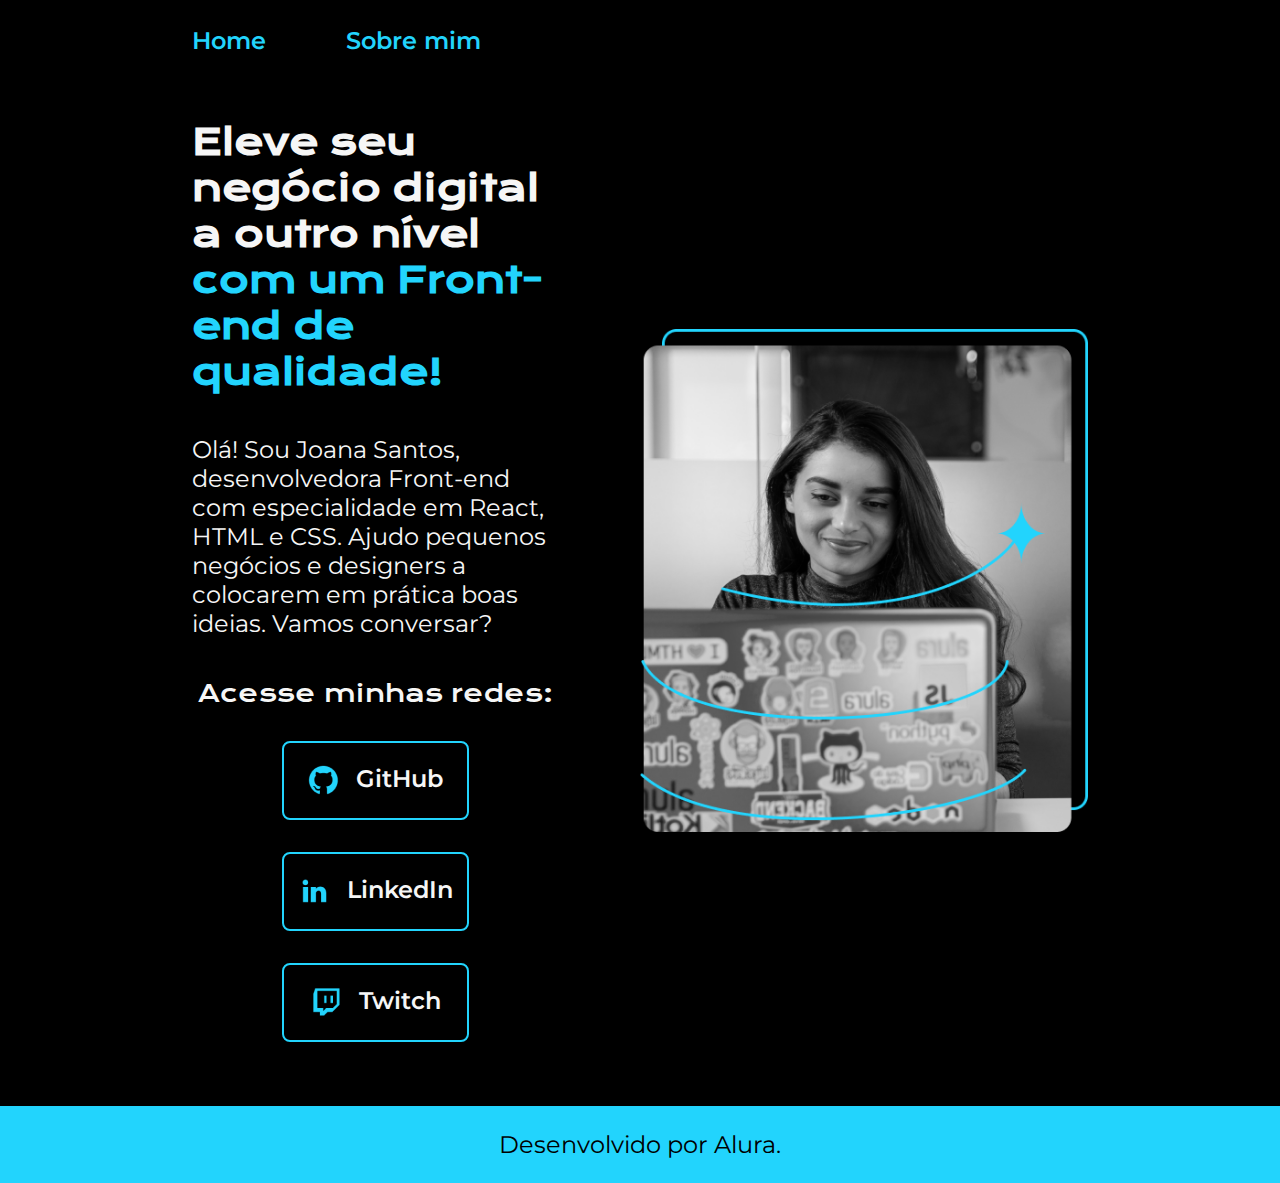
<file: index.html>
<!DOCTYPE html>
<html lang="pt-br">
<head>
    <meta charset="UTF-8">
    <meta name="viewport" content="width=device-width, initial-scale=1.0">
    <title>Portfolio</title>
    <link rel="stylesheet" href="./styles/style.css">
</head>
<body>
    <header class="cabecalho">
        <nav class="cabecalho__menu">
            <a class="cabecalho__menu__link" href="index.html">Home</a>
            <a class="cabecalho__menu__link" href="about.html">Sobre mim</a>
        </nav>
    </header>
    <main class="apresentacao">
        <section class="apresentacao__conteudo">
            <h1 class="apresentacao__conteudo__titulo">Eleve seu negócio digital a outro nível <strong class="titulo-destaque">com um Front-end de qualidade!</strong></h1>
            <p class="apresentacao__conteudo__texto">Olá! Sou Joana Santos, desenvolvedora Front-end com especialidade em React, HTML e CSS. Ajudo pequenos negócios e designers a colocarem em prática boas ideias. Vamos conversar?</p>
            <div class="apresentacao__links">
                <h2 class="apresentacao__links__subtitulo">Acesse minhas redes:</h2>
                <a class="apresentacao__links__navegacao" href="https://github.com/paulohpereira94">
                    <img src="assets/github.png" alt="logo do GitHub">
                    GitHub
                </a>
                <a class="apresentacao__links__navegacao" href="https://www.linkedin.com/in/paulohpereira94/">
                    <img src="assets/linkedin.png" alt="logo do LinkedIn">
                    LinkedIn
                </a>
                <a class="apresentacao__links__navegacao" href="https://www.twitch.tv/pauloximira">
                    <img src="assets/twitch.png" alt="logo da Twitch">
                    Twitch
                </a>
            </div>
        </section>
        <img class="apresentacao__imagem" src="./assets/Imagem.png" alt="Foto da Joana Santos programando">
    </main>
    <footer class="rodape">
        <p>Desenvolvido por Alura.</p>
    </footer>
</body>
</html>
</file>
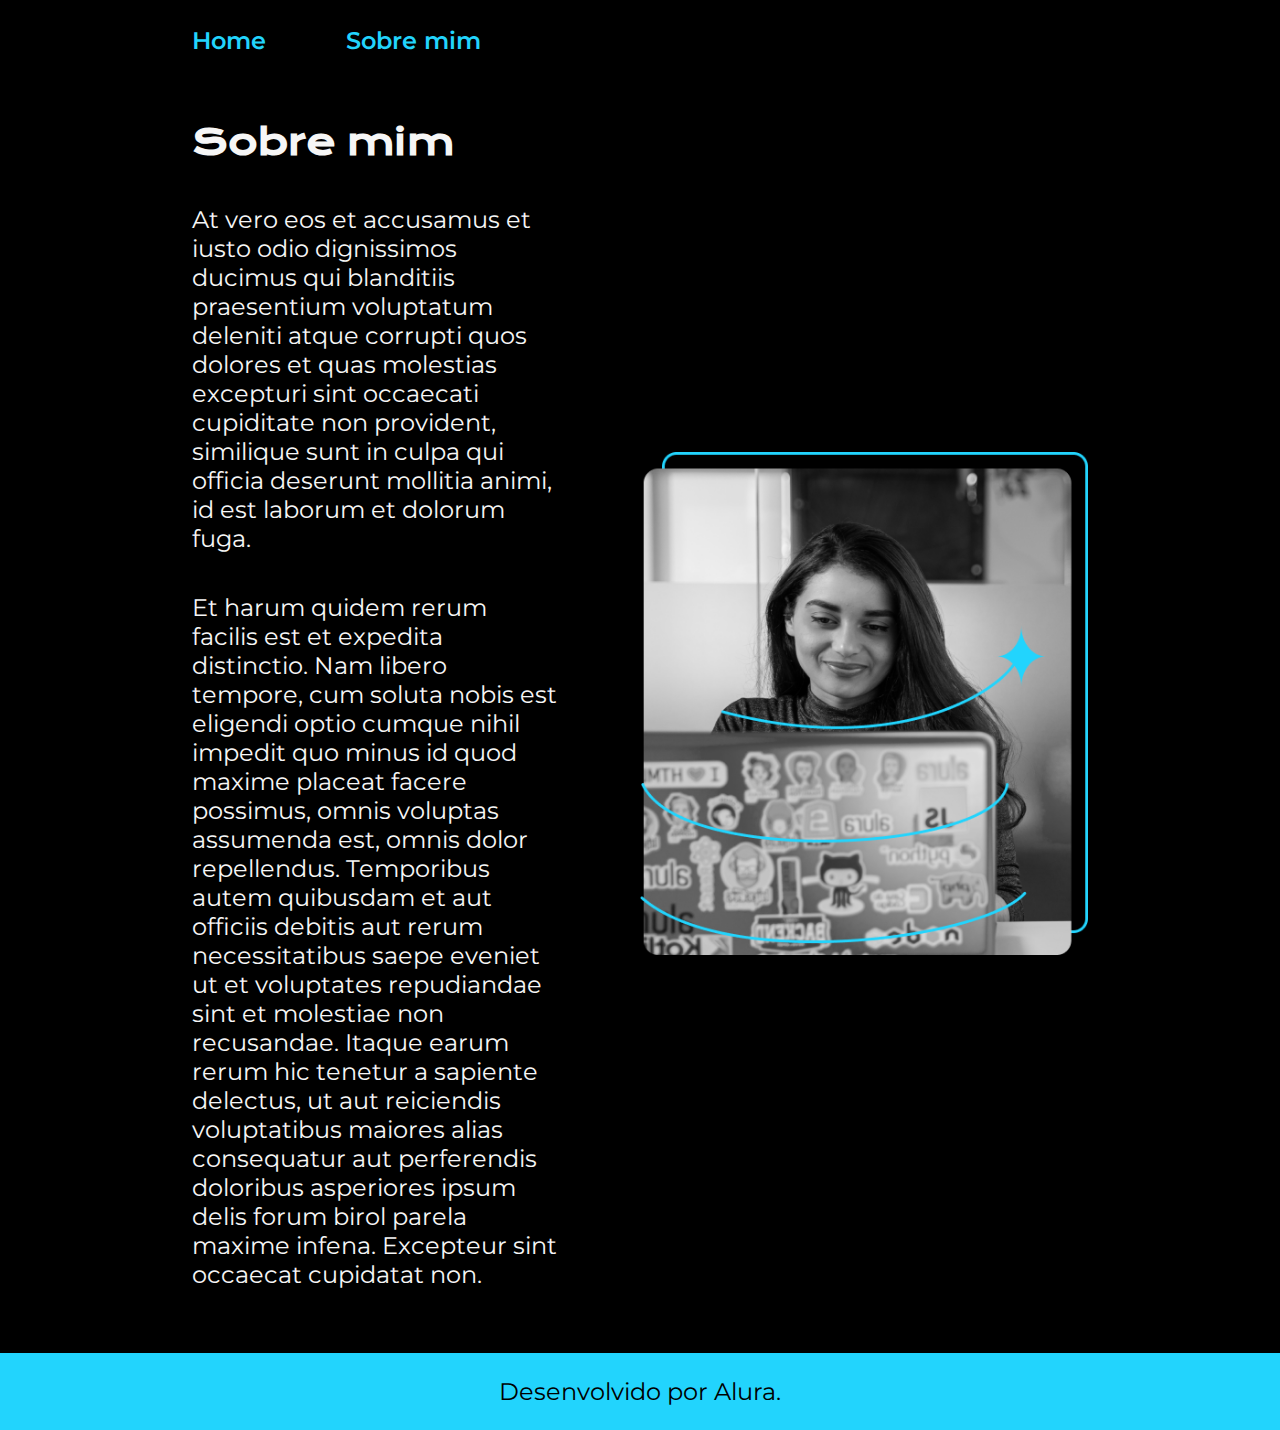
<file: about.html>
<!DOCTYPE html>
<html lang="pt-br">
<head>
    <meta charset="UTF-8">
    <meta name="viewport" content="width=device-width, initial-scale=1.0">
    <title>Sobre mim</title>
    <link rel="stylesheet" href="./styles/style.css">
</head>
<body>
    <header class="cabecalho">
        <nav class="cabecalho__menu">
            <a class="cabecalho__menu__link" href="index.html">Home</a>
            <a class="cabecalho__menu__link" href="about.html">Sobre mim</a>
        </nav>
    </header>
    <main class="apresentacao">
        <section class="apresentacao__conteudo">
            <h1 class="apresentacao__conteudo__titulo">Sobre mim</h1>
            <p class="apresentacao__conteudo__texto">At vero eos et accusamus et iusto odio dignissimos ducimus qui blanditiis praesentium voluptatum deleniti atque corrupti quos dolores et quas molestias excepturi sint occaecati cupiditate non provident, similique sunt in culpa qui officia deserunt mollitia animi, id est laborum et dolorum fuga.</p>
            <p class="apresentacao__conteudo__texto">Et harum quidem rerum facilis est et expedita distinctio. Nam libero tempore, cum soluta nobis est eligendi optio cumque nihil impedit quo minus id quod maxime placeat facere possimus, omnis voluptas assumenda est, omnis dolor repellendus. Temporibus autem quibusdam et aut officiis debitis aut rerum necessitatibus saepe eveniet ut et voluptates repudiandae sint et molestiae non recusandae. Itaque earum rerum hic tenetur a sapiente delectus, ut aut reiciendis voluptatibus maiores alias consequatur aut perferendis doloribus asperiores ipsum delis forum birol parela maxime infena. Excepteur sint occaecat cupidatat non.
            </p>
        </section>
        <img class="apresentacao__imagem" src="./assets/Imagem.png" alt="Foto da Joana Santos programando">
    </main>
    <footer class="rodape">
        <p>Desenvolvido por Alura.</p>
    </footer>
</body>
</html>
</file>
<file: styles/style.css>
@import url('https://fonts.googleapis.com/css2?family=Krona+One&family=Montserrat:wght@400;600&display=swap');

:root {
    --cor-primaria: #000000;
    --cor-secundaria: #F6F6F6;
    --cor-terciaria: #22D4FD;
    --cor-hover: #272727;

    --fonte-primaria: 'Krona One', sans-serif;
    --fonte-secundaria: 'Montserrat', sans-serif;
}

* {
    margin: 0;
    padding: 0;
}

body {
    /* height: 100vh; */
    box-sizing: border-box;
    background-color: var(--cor-primaria);
    color: var(--cor-secundaria);
}

.cabecalho {
    padding: 2% 0% 0% 15%;
}

.cabecalho__menu {
    display: flex;
    gap: 80px;
}

.cabecalho__menu__link {
    font-family: var(--fonte-secundaria);
    font-size: 1.5rem;
    font-weight: 600;
    color: var(--cor-terciaria);
    text-decoration: none;
}

.apresentacao {
    padding: 5% 15%;
    display: flex;
    align-items: center;
    justify-content: space-between;
    gap: 82px;
}

.apresentacao__conteudo {
    width: 50%;
    display: flex;
    flex-direction: column;
    gap: 40px;
}

.apresentacao__conteudo__titulo {
    font-size: 2.25rem;
    font-family: var(--fonte-primaria);
}

.titulo-destaque {
    color: var(--cor-terciaria);
}

.apresentacao__conteudo__texto {
    font-size: 1.5rem;
    font-family: var(--fonte-secundaria);
}

.apresentacao__links__subtitulo {
    font-family: var(--fonte-primaria);
    font-weight: 400;
    font-size: 1.5rem;
}

.apresentacao__links {
    display: flex;
    flex-direction: column;
    justify-content: space-between;
    align-items: center;
    gap: 32px;
}

.apresentacao__links__navegacao {
    display: flex;
    justify-content: center;
    gap: 16px;
    border: 2px solid var(--cor-terciaria);
    width: 50%;
    text-align: center;
    border-radius: 8px;
    font-size: 1.5rem;
    font-weight: 600;
    padding: 21.5px 0;
    text-decoration: none;
    color: #F6F6F6;
    font-family: var(--fonte-secundaria);
}

.apresentacao__links__navegacao:hover {
    background-color: var(--cor-hover);
}

.apresentacao__imagem {
    width: 50%;
}

.rodape {
    padding: 24px;
    color: var(--cor-primaria);
    background-color: var(--cor-terciaria);
    text-align: center;
    font-family: var(--fonte-secundaria);
    font-size: 1.5rem;
}

@media (max-width: 1200px) {
    .cabecalho {
        padding: 10%;
    }

    .cabecalho__menu {
        justify-content: center;
    }

    .apresentacao {
        flex-direction: column-reverse;
        padding: 5%;
    }

    .apresentacao__conteudo {
        width: auto;
    }
}
</file>
